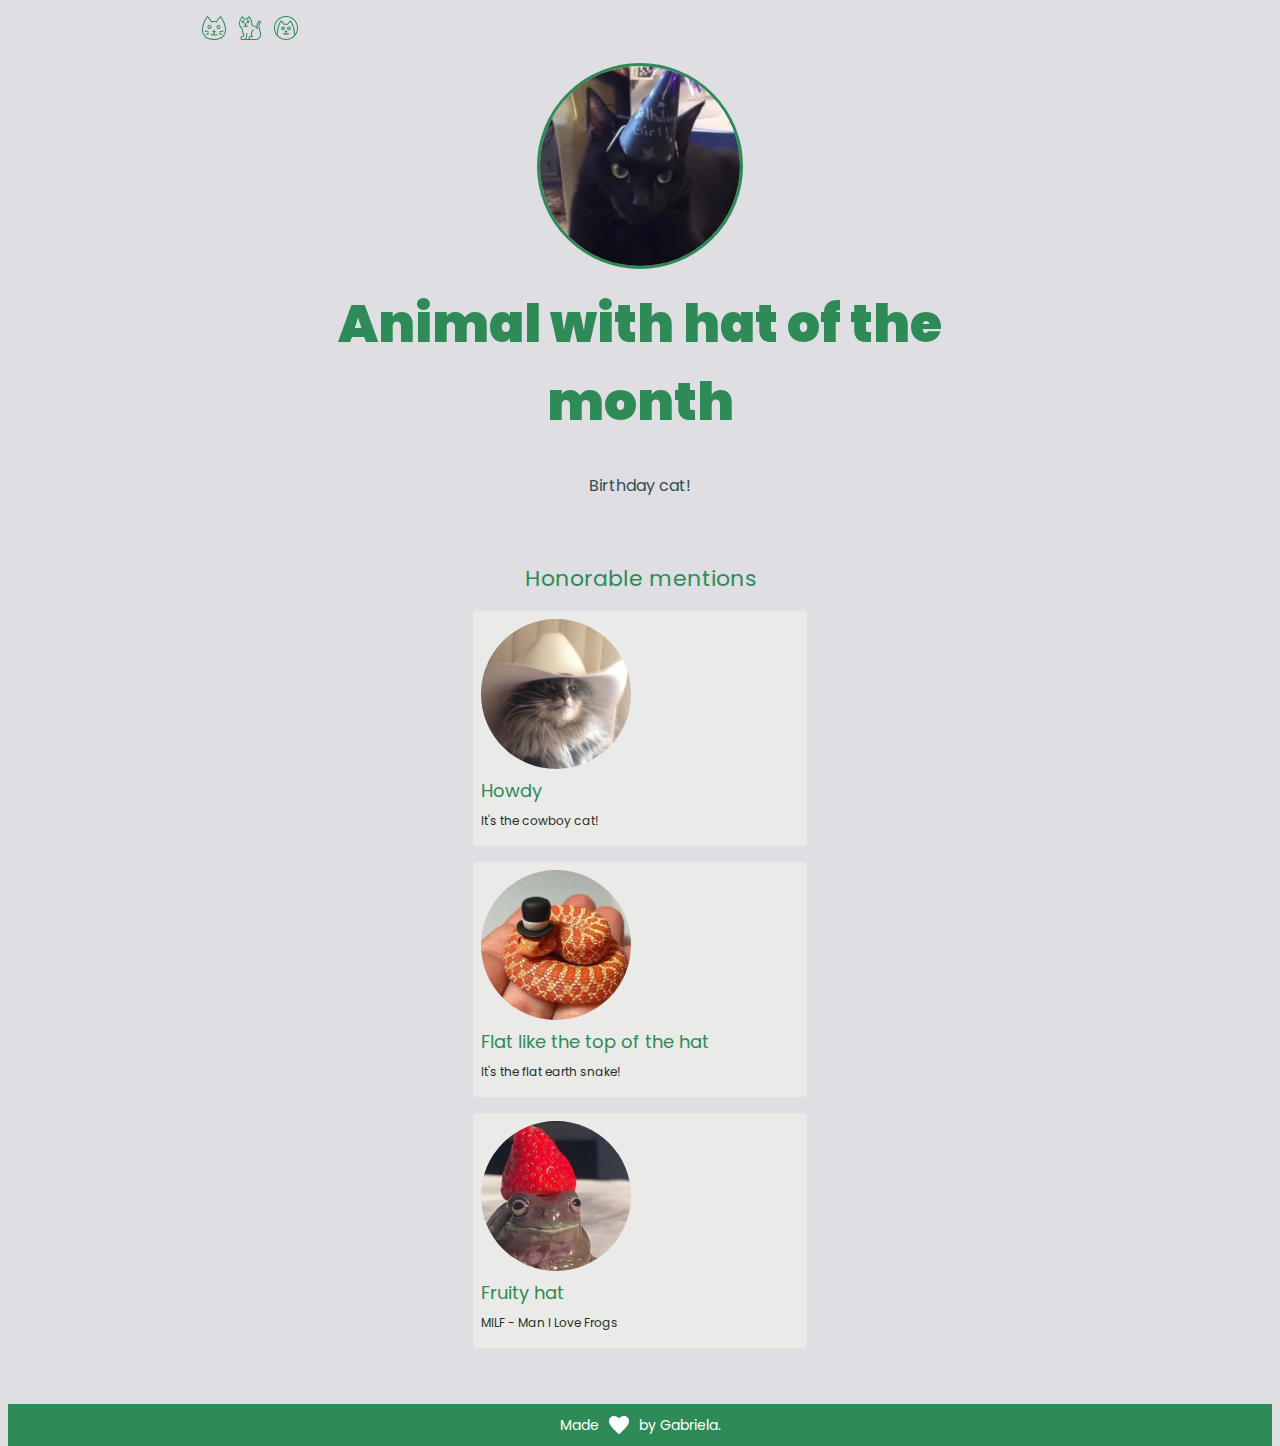
<file: index.html>
<!DOCTYPE html>
<html lang="pt-BR">
    <head>
        <meta charset="UTF-8">
        <meta name="viewport"
        content="width=device-width, initial-scale=1.0">
        <meta name="author" content="Gabriela">
        <meta name="description" content="Your monthly animal with hat">

        <link rel="shortcut icon" type="image/svg" href="assets/icones/capy.svg">

        <link rel="stylesheet" href="https://necolas.github.io/normalize.css/8.0.1/normalize.css">
        <link rel="preconnect" href="https://fonts.googleapis.com">
        <link rel="preconnect" href="https://fonts.gstatic.com" crossorigin>
        <link href="https://fonts.googleapis.com/css2?family=Poppins:wght@400;700&display=swap" rel="stylesheet">
        <link rel="stylesheet" href="assets/css/estilo.css">

        <title>Animal with hats</title>
    </head>
    <body>
        <header class="header">
            <a href="https://www.youtube.com/watch?v=arUwVMtXm_U" class="header__link" title="Descubra" target="_blank" rel="noopener noreferrer">
                <img class="icone" alt="gato 1" src="assets/icones/cat.svg">
            </a>

            <a href="https://www.youtube.com/watch?v=4-ZA-c375Bw" class="header__link" title="Mistério" target="_blank" rel="noopener noreferrer">
                <img class="icone" alt="gato 2" src="assets/icones/cat2.svg">
            </a>
            <a href="https://www.youtube.com/watch?v=g4ChTL-3c3o" class="header__link" title="Curiosidade?" target="_blank" rel="noopener noreferrer">
                <img class="icone" alt="gato 3" src="assets/icones/cat3.svg">
            </a>
        </header>
        <main class="main">
            <div class="perfil">
                <img class="perfil__foto" alt="capivara" src="assets/imagens/gata.jpeg">
                <h1 class="perfil__nome">Animal with hat of the month</h1>
                <p class="perfil__descricao">Birthday cat!</p>
            </div>
            <section class="section">
                <h2 class="section__titulo">Honorable mentions</h2>

                <article class="mention">
                    <img class="secao__foto" alt="gato cowboy" src="assets/imagens/cat.jpg">
                    <h3 class="mention__titulo">Howdy</h3>
                    <p class="mention__descricao">It's the cowboy cat!</p>
                </article>

                <article class="mention">
                    <img class="secao__foto" alt="cobra" src="assets/imagens/snake.jpg">
                    <h3 class="mention__titulo">Flat like the top of the hat</h3>
                    <p class="mention__descricao">It's the flat earth snake!</p>
                </article>

                <article class="mention">
                    <img class="secao__foto" alt="sapo" src="assets/imagens/frog.jpg">
                    <h3 class="mention__titulo">Fruity hat</h3>
                    <p class="mention__descricao">MILF - Man I Love Frogs</p>
                </article>
            </section>
        </main>
        <footer class="footer">
            <span class="footer__texto">
                Made 
                <img class="icone icone--texto" src="assets/icones/heart.svg">
                by Gabriela.
            </span>
        </footer>
    </body>
</html>
</file>
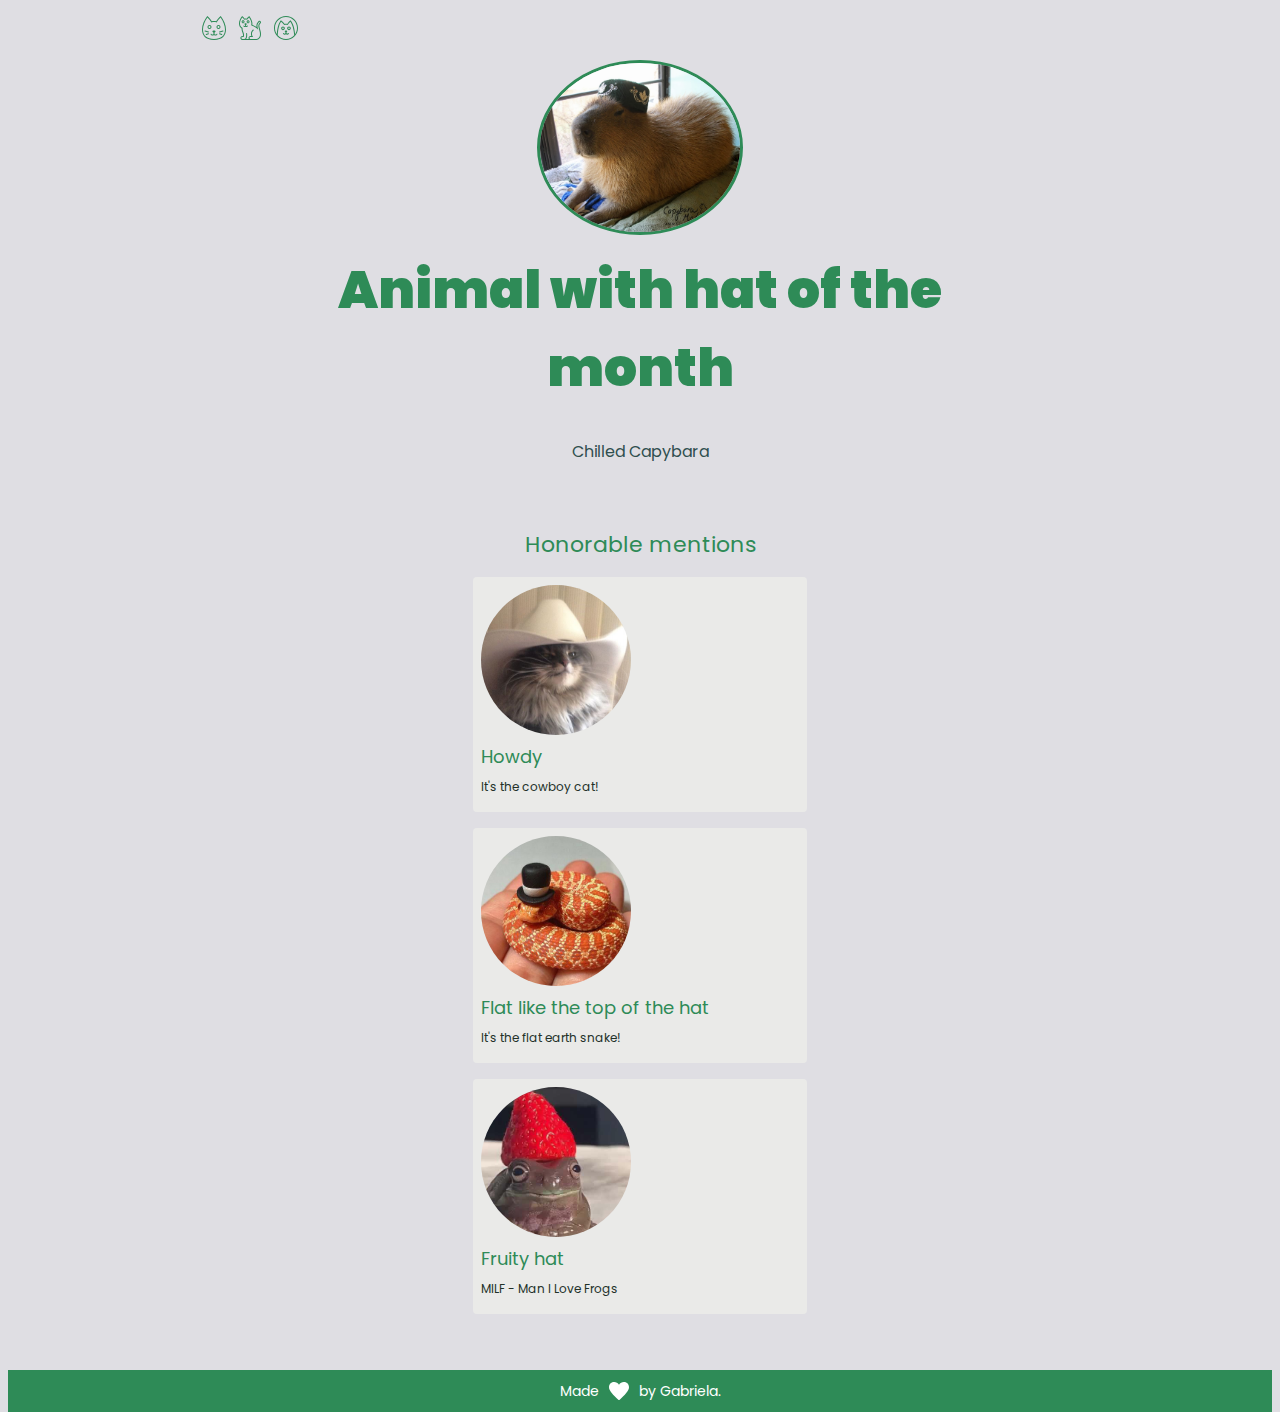
<file: projeto-final/index.html>
<!DOCTYPE html>
<html lang="pt-BR">
    <head>
        <meta charset="UTF-8">
        <meta name="viewport"
        content="width=device-width, initial-scale=1.0">
        <meta name="author" content="Gabriela">
        <meta name="description" content="Your monthly animal with hat">

        <link rel="shortcut icon" type="image/svg" href="assets/icones/capy.svg">

        <link rel="stylesheet" href="https://necolas.github.io/normalize.css/8.0.1/normalize.css">
        <link rel="preconnect" href="https://fonts.googleapis.com">
        <link rel="preconnect" href="https://fonts.gstatic.com" crossorigin>
        <link href="https://fonts.googleapis.com/css2?family=Poppins:wght@400;700&display=swap" rel="stylesheet">
        <link rel="stylesheet" href="assets/css/estilo.css">

        <title>Animal with hats</title>
    </head>
    <body>
        <header class="header">
            <a href="https://www.youtube.com/watch?v=arUwVMtXm_U" class="header__link" title="Descubra">
                <img class="icone" alt="gato 1" src="assets/icones/cat.svg">
            </a>

            <a href="https://www.youtube.com/watch?v=4-ZA-c375Bw" class="header__link" title="Mistério">
                <img class="icone" alt="gato 2" src="assets/icones/cat2.svg">
            </a>
            <a href="https://www.youtube.com/watch?v=g4ChTL-3c3o" class="header__link" title="Curiosidade?">
                <img class="icone" alt="gato 3" src="assets/icones/cat3.svg">
            </a>
        </header>
        <main class="main">
            <div class="perfil">
                <img class="perfil__foto" alt="capivara" src="assets/imagens/capivara.jpeg">
                <h1 class="perfil__nome">Animal with hat of the month</h1>
                <p class="perfil__descricao">Chilled Capybara</p>
            </div>
            <section class="section">
                <h2 class="section__titulo">Honorable mentions</h2>

                <article class="mention">
                    <img class="secao__foto" alt="gato cowboy" src="assets/imagens/cat.jpg">
                    <h3 class="mention__titulo">Howdy</h3>
                    <p class="mention__descricao">It's the cowboy cat!</p>
                </article>

                <article class="mention">
                    <img class="secao__foto" alt="cobra" src="assets/imagens/snake.jpg">
                    <h3 class="mention__titulo">Flat like the top of the hat</h3>
                    <p class="mention__descricao">It's the flat earth snake!</p>
                </article>

                <article class="mention">
                    <img class="secao__foto" alt="sapo" src="assets/imagens/frog.jpg">
                    <h3 class="mention__titulo">Fruity hat</h3>
                    <p class="mention__descricao">MILF - Man I Love Frogs</p>
                </article>
            </section>
        </main>
        <footer class="footer">
            <span class="footer__texto">
                Made 
                <img class="icone icone--texto" src="assets/icones/heart.svg">
                by Gabriela.
            </span>
        </footer>
    </body>
</html>
</file>
<file: assets/css/estilo.css>
body {
    background-color: rgb(223, 222, 227);
    height: 100vh;
    display: flex;
    flex-direction: column;
    justify-content: space-between;
    font-family: Poppins, sans-serif;
}

.header {
    width: 100%;
    max-width: 900px;
    padding: 8px;
    box-sizing: border-box;
    margin: 0 auto;
    display:  flex
    justify-content block;
}

.header__link {
    text-decoration: none;
    box-sizing: border-box;
    padding: 4px;
}

.header__link:hover {
    opacity: .4;
}

.header__link:focus {
    outline: none;
    background-color: #c1e8c1;
    border-radius: 10px;
}

.icone {
    width: 24px;
}

.icone--texto{
    margin:0 8px;
}

.main{
    width: 100%;
    max-width: 700px;
    padding: 8px;
    box-sizing: border-box;
    margin: 0 auto;
    display:block;
    justify-content: center;
}

.perfil{
    width: 100%;
    display: flex;
    flex-direction: column;
    align-items: center;
}

.perfil__foto{
    width: 100%;
    max-width: 200px;
    border-radius: 50%;
    border: 3px solid seagreen;
    animation: pulsar 1s infinite alternate;
}

.perfil__nome{
    font-size: 52px;
    font-weight: 900;
    color: seagreen;
    margin: 16px 0;
    text-align: center;
}

.perfil__descricao{
    font-size: 16px;
    font-weight: 400;
    color: darkslategray;
    width: 100%;
    max-width: 350px;
    text-align: center;
}

.section{
    width: 100%;
    max-width: 350px;
    padding: 8px;
    margin: 24px auto;
    box-sizing: border-box;
}

.section__titulo{
    font-family: Poppins, sans-serif;
    font-size: 22px;
    font-weight: 400;
    color: seagreen;
    margin: 16px 0;
    text-align: center;
}

.mention{
    background-color: rgb(234, 234, 232);
    padding: 8px;
    margin: 16px 0;
    box-sizing: border-box;
    border-radius: 4px;
}

.mention__titulo{
    font-size: 18px;
    font-weight: 400;
    color: seagreen;
    margin: 8px 0;
}

.mention__descricao{
    font-size: 12px;
    font-weight: 400;
    color: rgb(34, 49, 40);
    margin: 8px 0;
    display: flex;
    align-items: flex-start;
}

.secao__foto{
    width: 150px;
    height: 150px;
    max-width: 200px;
    border-radius: 50%;
    display: flex;
    align-items: center;
}

.footer{
    width: 100%;
    height: 42px;
    background-color: seagreen;
    display: flex;
    align-items: center;
    justify-content: center;
    box-sizing: border-box;
    flex-shrink: 0;
}

.footer__texto{
    font-size: 14px;
    font-weight: 400;
    color: rgb(255, 255, 255);
    display: flex;
    align-items: center;
}

@keyframes pulsar{
    0%{
        transform: scale(0.8);
    }
    100% {
        transform: scale(1.2);
    }
}
</file>
<file: projeto-final/assets/css/estilo.css>
body {
    background-color: rgb(223, 222, 227);
    height: 100vh;
    display: flex;
    flex-direction: column;
    justify-content: space-between;
}

.header {
    width: 100%;
    max-width: 900px;
    padding: 8px;
    box-sizing: border-box;
    margin: 0 auto;
    display:  flex
    justify-content block;
}

.header__link {
    text-decoration: none;
    box-sizing: border-box;
    padding: 4px;
}

.header__link:hover {
    opacity: .4;
}

.header__link:focus {
    outline: none;
    background-color: #c1e8c1;
    border-radius: 10px;
}

.icone {
    width: 24px;
}

.icone--texto{
    margin:0 8px;
}

.main{
    width: 100%;
    max-width: 700px;
    padding: 8px;
    box-sizing: border-box;
    margin: 0 auto;
    display:block;
    justify-content: center;
}

.perfil{
    width: 100%;
    display: flex;
    flex-direction: column;
    align-items: center;
}

.perfil__foto{
    width: 100%;
    max-width: 200px;
    border-radius: 50%;
    border: 3px solid seagreen;
    animation: pulsar 1s infinite alternate;
}

.perfil__nome{
    font-family: Poppins, sans-serif;
    font-size: 52px;
    font-weight: 900;
    color: seagreen;
    margin: 16px 0;
    text-align: center;
}

.perfil__descricao{
    font-family: Poppins, sans-serif;
    font-size: 16px;
    font-weight: 400;
    color: darkslategray;
    width: 100%;
    max-width: 350px;
    text-align: center;
}

.section{
    width: 100%;
    max-width: 350px;
    padding: 8px;
    margin: 24px auto;
    box-sizing: border-box;
}

.section__titulo{
    font-family: Poppins, sans-serif;
    font-size: 22px;
    font-weight: 400;
    color: seagreen;
    margin: 16px 0;
    text-align: center;
}

.mention{
    background-color: rgb(234, 234, 232);
    padding: 8px;
    margin: 16px 0;
    box-sizing: border-box;
    border-radius: 4px;
}

.mention__titulo{
    font-family: Poppins, sans-serif;
    font-size: 18px;
    font-weight: 400;
    color: seagreen;
    margin: 8px 0;
}

.mention__descricao{
    font-family: Poppins, sans-serif;
    font-size: 12px;
    font-weight: 400;
    color: rgb(34, 49, 40);
    margin: 8px 0;
    display: flex;
    align-items: flex-start;
}

.secao__foto{
    width: 150px;
    height: 150px;
    max-width: 200px;
    border-radius: 50%;
    display: flex;
    align-items: center;
}

.footer{
    width: 100%;
    height: 42px;
    background-color: seagreen;
    display: flex;
    align-items: center;
    justify-content: center;
    box-sizing: border-box;
    flex-shrink: 0;
}

.footer__texto{
    font-family: Poppins, sans-serif;
    font-size: 14px;
    font-weight: 400;
    color: rgb(255, 255, 255);
    display: flex;
    align-items: center;
}

@keyframes pulsar{
    0%{
        transform: scale(0.8);
    }
    100% {
        transform: scale(1.2);
    }
}
</file>
